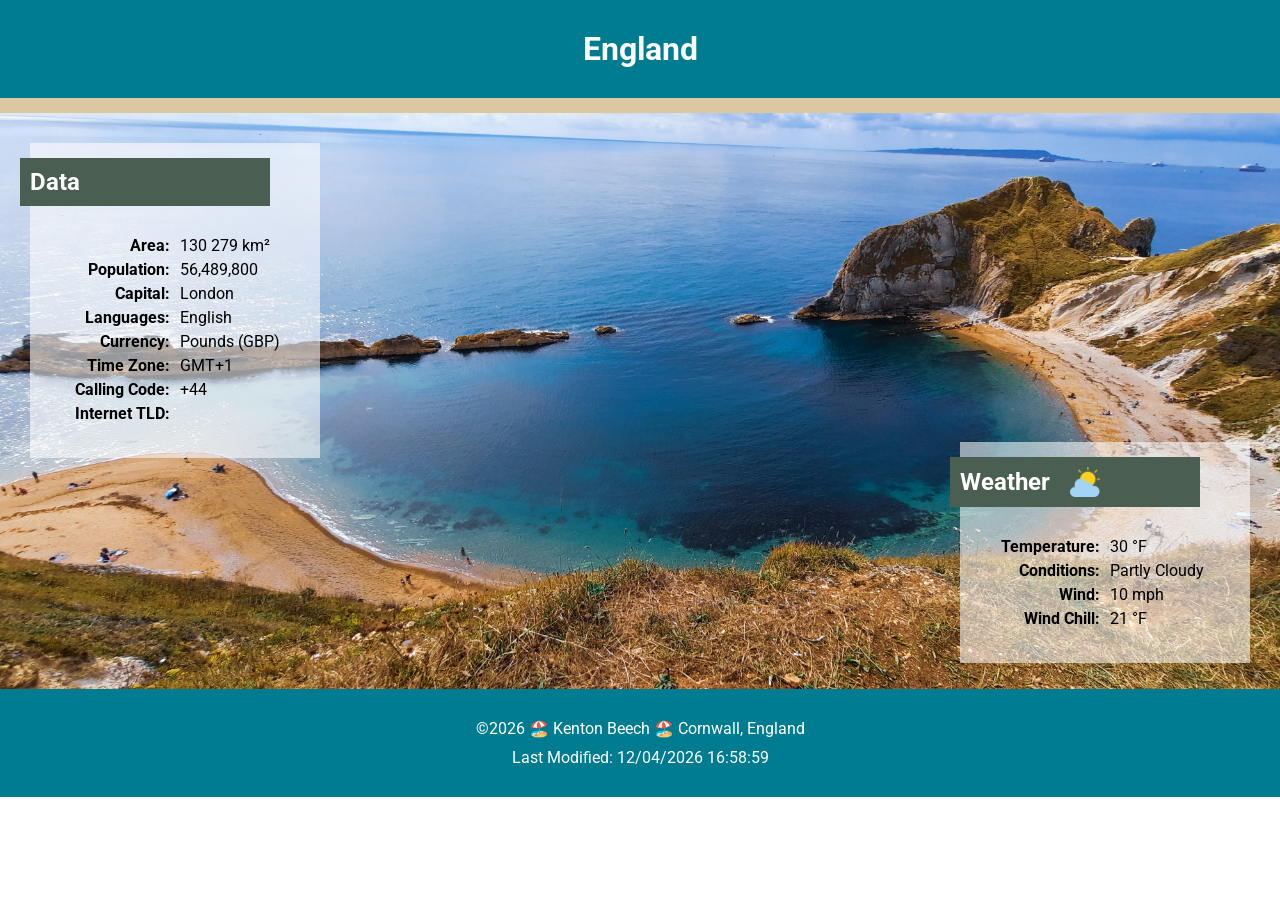
<file: place.html>
<!DOCTYPE html>
<html lang="en">
	<head>
		<meta charset="UTF-8" />
		<meta name="viewport" content="width=device-width, initial-scale=1.0" />
		<meta name="author" content="Kenton Beech" />
		<meta
			name="description"
			content="A webpage, showcasing my favorite place I have visited."
		/>

		<link rel="preconnect" href="https://fonts.googleapis.com" />
		<link rel="preconnect" href="https://fonts.gstatic.com" crossorigin />
		<link
			href="https://fonts.googleapis.com/css2?family=Roboto:ital,wght@0,100..900;1,100..900&display=swap"
			rel="stylesheet"
		/>

		<link rel="stylesheet" href="styles/place.css" />
		<script src="scripts/place.js" defer></script>
		<script src="scripts/getdates.js" defer></script>

		<title>Document</title>
	</head>
	<body>
		<header>
			<div id="HeaderContainer">
				<h1>England</h1>
				<hr />
			</div>
		</header>

		<main>
			<img src="images/cornwall.jpg" alt="" srcset="min-width: 980px" />
			<div id="Card-1" class="card">
				<div id="Heading1" class="heading">
					<h2>Data</h2>
				</div>

				<div class="card-content">
					<div class="stat">
						<span><strong>Area:</strong></span> 130 279 km²
					</div>
					<div class="stat">
						<span><strong>Population:</strong></span> 56,489,800
					</div>
					<div class="stat">
						<span><strong>Capital:</strong></span> London
					</div>
					<div class="stat">
						<span><strong>Languages:</strong></span> English
					</div>
					<div class="stat">
						<span><strong>Currency:</strong></span> Pounds (GBP)
					</div>
					<div class="stat">
						<span><strong>Time Zone:</strong></span> GMT+1
					</div>
					<div class="stat">
						<span><strong>Calling Code:</strong></span> +44
					</div>
					<div class="stat">
						<span><strong>Internet TLD:</strong></span>
					</div>
				</div>
			</div>

			<div id="Card-2" class="card">
				<div id="Heading2" class="heading">
					<h2>Weather</h2>
				</div>

				<div class="card-content">
					<div class="stat">
						<span><strong>Temperature:</strong></span> <span id="Temp"></span>
					</div>
					<div class="stat">
						<span><strong>Conditions:</strong></span> <span id="Cond"></span>
					</div>
					<div class="stat">
						<span><strong>Wind:</strong></span> <span id="Speed"></span>
					</div>
					<div class="stat">
						<span><strong>Wind Chill:</strong></span> <span id="Chill"></span>
					</div>
				</div>
			</div>
		</main>

		<footer>
			<div id="FooterContainer">
				<div id="TopText">
					<p>
						©<span id="currentyear"></span> 🏖️ Kenton Beech 🏖️ Cornwall, England
					</p>
				</div>

				<div id="BottomText">
					<p>Last Modified: <span id="lastModified"></span></p>
				</div>
			</div>
		</footer>
	</body>
</html>
</file>
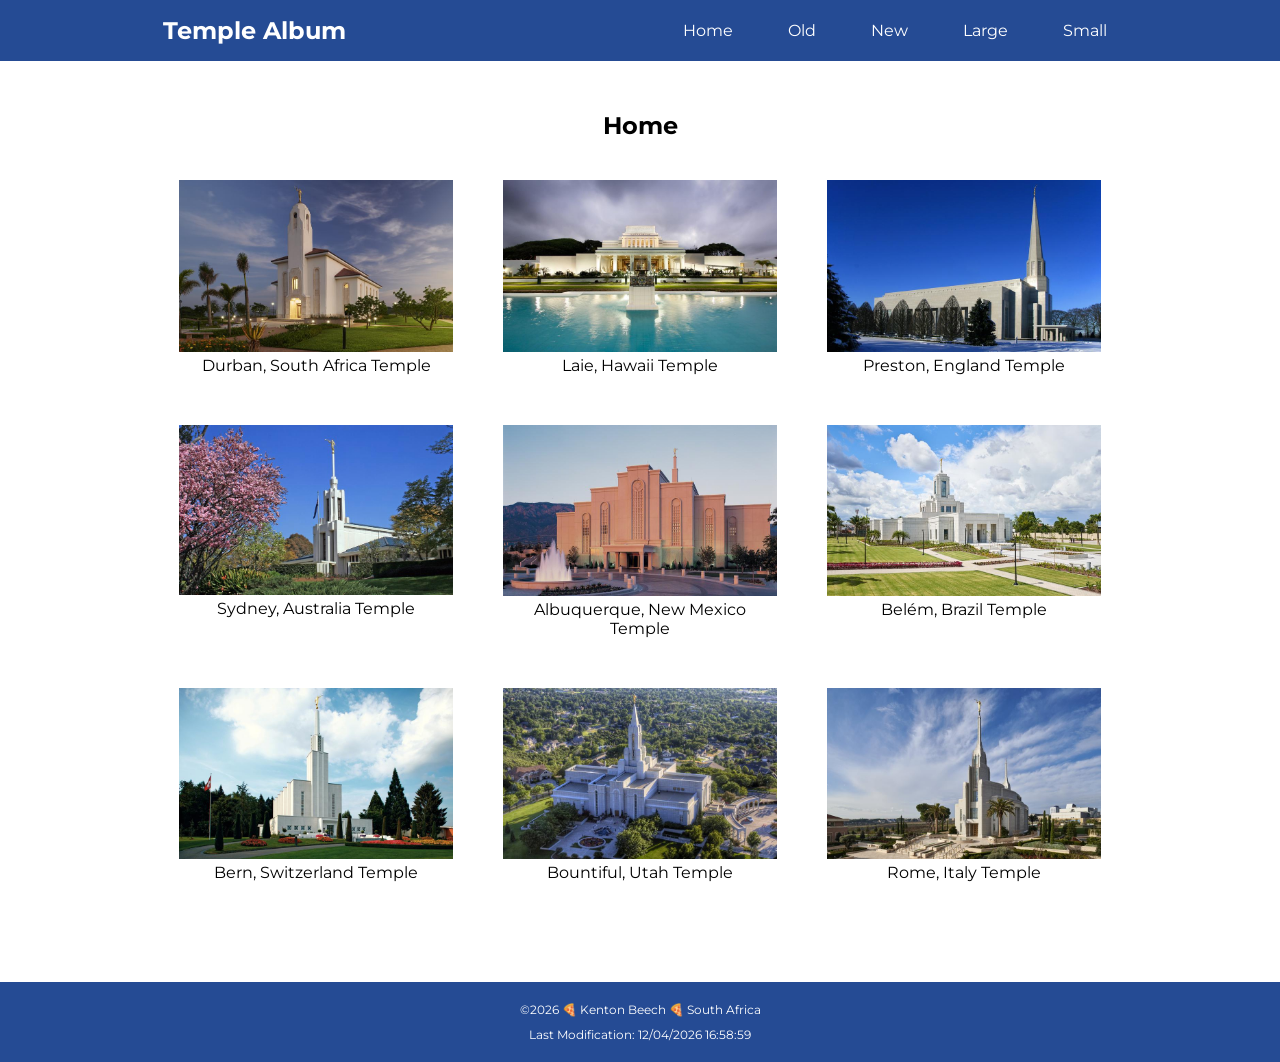
<file: temples.html>
<!DOCTYPE html>
<html lang="en">
	<head>
		<meta charset="UTF-8" />
		<meta name="viewport" content="width=device-width, initial-scale=1.0" />
		<meta
			name="description"
			content="This page is showcasing a grid layout of a list of temples."
		/>
		<meta name="author" content="Kenton Beech" />

		<link rel="icon" href="/images/temple.png" type="image/png" />
		<link rel="preconnect" href="https://fonts.googleapis.com" />
		<link rel="preconnect" href="https://fonts.gstatic.com" crossorigin />
		<link
			href="https://fonts.googleapis.com/css2?family=Montserrat:ital,wght@0,100..900;1,100..900&family=Roboto:ital,wght@0,100..900;1,100..900&display=swap"
			rel="stylesheet"
		/>

		<script src="scripts/temples.js" defer></script>
		<link rel="stylesheet" href="styles/temples.css" />
		<link rel="stylesheet" href="styles/temples-large.css" />

		<title>LDS Temples</title>
	</head>

	<body>
		<header>
			<div id="HeaderContainer">
				<div id="HeaderTitle">
					<h1>Temple Album</h1>
				</div>

				<nav>
					<ul>
						<li><a href="#">Home</a></li>
						<li><a href="#">Old</a></li>
						<li><a href="#">New</a></li>
						<li><a href="#">Large</a></li>
						<li><a href="#">Small</a></li>
					</ul>
				</nav>

				<div id="Hamburger">
					<span></span>
					<span></span>
					<span></span>
				</div>
			</div>
		</header>

		<main>
			<div id="MainContent">
				<div id="MainTitle">
					<h2>Home</h2>
				</div>

				<div id="GridContainer">
					<figure>
						<img
							src="images/durban-temple.jpg"
							alt="Durban, South Africa Temple"
							loading="lazy"
						/>
						<figcaption>Durban, South Africa Temple</figcaption>
					</figure>

					<figure>
						<img src="images/hawaii-temple.jpg" alt="Laie, Hawaii Temple" />
						<figcaption>Laie, Hawaii Temple</figcaption>
					</figure>

					<figure>
						<img
							src="images/preston-temple.jpg"
							alt="Preston, England Temple"
							loading="lazy"
						/>
						<figcaption>Preston, England Temple</figcaption>
					</figure>

					<figure>
						<img
							src="images/sydney-temple.jpg"
							alt="Sydney, Australia Temple"
							loading="lazy"
						/>
						<figcaption>Sydney, Australia Temple</figcaption>
					</figure>

					<figure>
						<img
							src="images/albuquerque-temple.jpg"
							alt="Albuquerque, New Mexico Temple"
							loading="lazy"
						/>
						<figcaption>Albuquerque, New Mexico Temple</figcaption>
					</figure>

					<figure>
						<img
							src="images/belem_brazil_temple.jpg"
							alt="Belém, Brazil Temple"
							loading="lazy"
						/>
						<figcaption>Belém, Brazil Temple</figcaption>
					</figure>

					<figure>
						<img
							src="images/bern-switzerland-temple.jpg"
							alt="Bern, Switzerland Temple"
							loading="lazy"
						/>
						<figcaption>Bern, Switzerland Temple</figcaption>
					</figure>

					<figure>
						<img
							src="images/bountiful-temple.jpg"
							alt="Bountiful, Utah Temple"
							loading="lazy"
						/>
						<figcaption>Bountiful, Utah Temple</figcaption>
					</figure>

					<figure>
						<img
							src="images/rome-temple.jpg"
							alt="Rome, Italy Temple"
							loading="lazy"
						/>
						<figcaption>Rome, Italy Temple</figcaption>
					</figure>
				</div>
			</div>
		</main>

		<footer>
			<div id="FooterContent">
				<span id="TopRow">
					<p>©<span id="currentyear"></span> 🍕 Kenton Beech 🍕 South Africa</p>
				</span>

				<span id="BottomRow">
					<p>Last Modification: <span id="lastModified"></span></p>
				</span>
			</div>
		</footer>

		<div id="Lightbox" class="lightbox">
			<span class="close">&times;</span>
			<img class="lightbox-content" id="LightboxImg" />
		</div>
	</body>
</html>
</file>
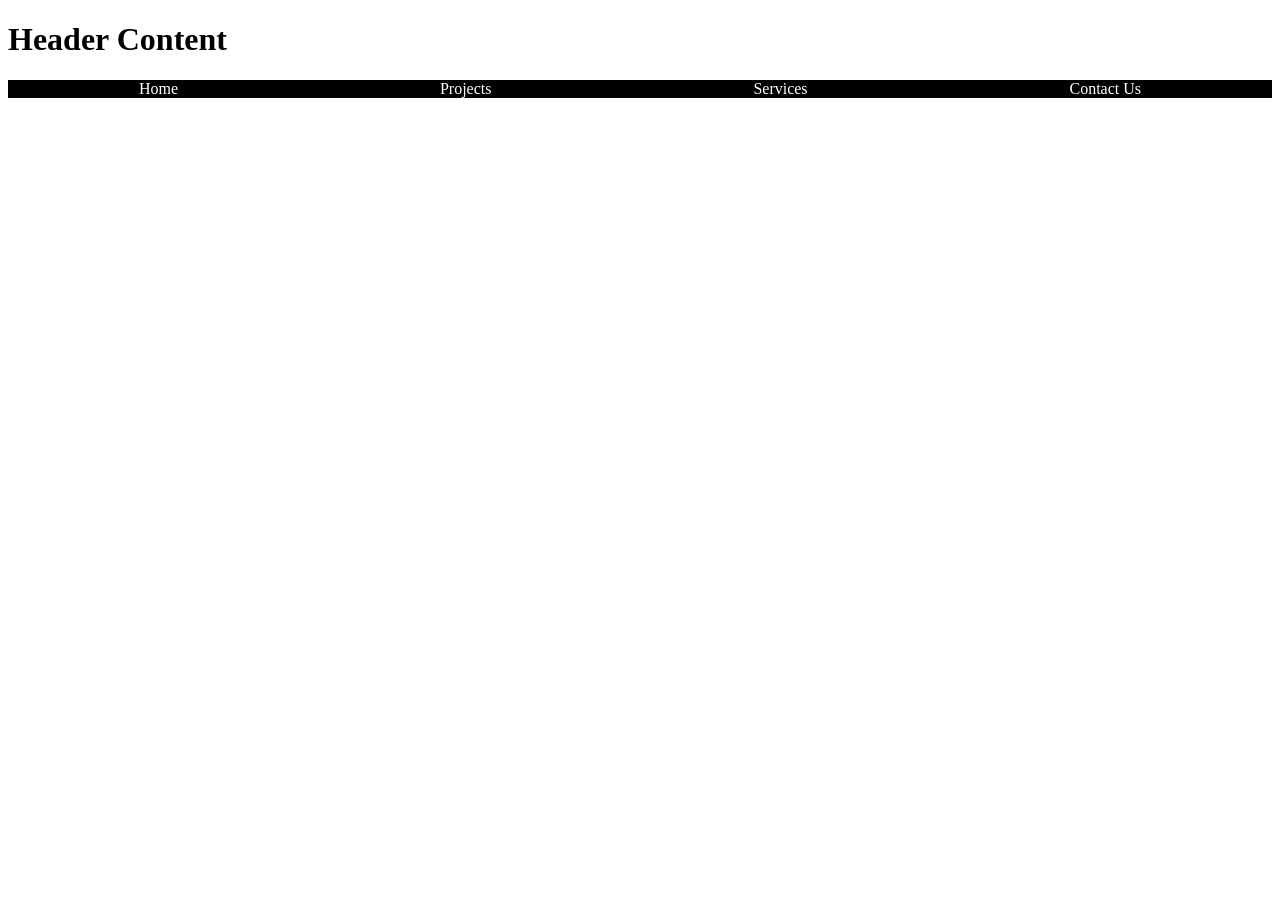
<file: week01/basic-layout.html>
<!DOCTYPE html>
<html lang="en">
	<head>
		<meta charset="UTF-8" />
		<meta name="viewport" content="width=device-width, initial-scale=1.0" />
		<title>Document</title>
		<link rel="stylesheet" href="styles/layout.css" />
		<h1>Header Content</h1>
	</head>
	<body>
		<div class="nav">
			<a href="#home">Home</a>
			<a href="#projects">Projects</a>
			<a href="#services">Services</a>
			<a href="#contact">Contact Us</a>
		</div>
	</body>
</html>
</file>
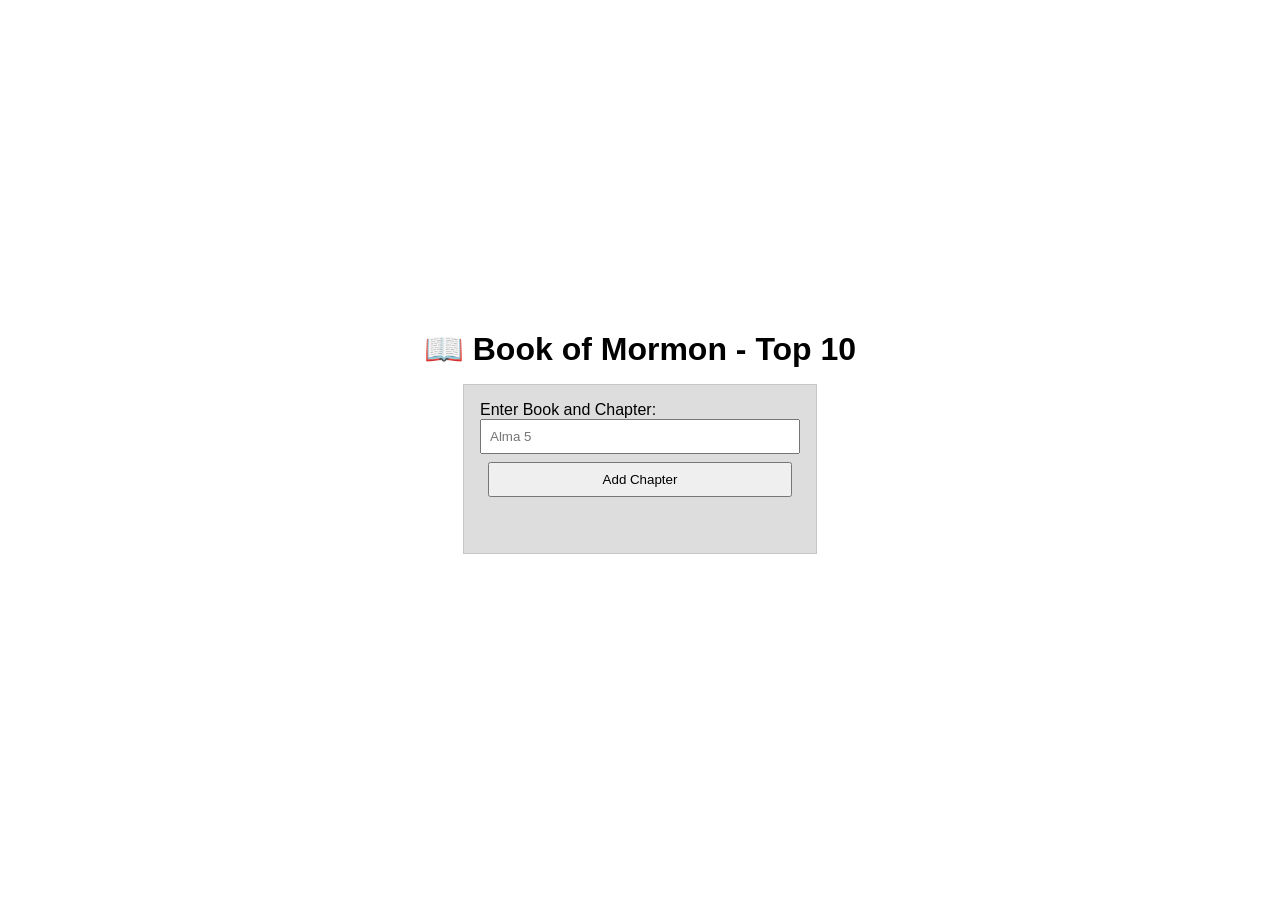
<file: week02/bom.html>
<!DOCTYPE html>
<html lang="en">
	<head>
		<meta charset="UTF-8" />
		<meta name="viewport" content="width=device-width, initial-scale=1.0" />
		<meta name="description" content="Book of Mormon Learning Activity" />
		<meta name="author" content="Kenton Beech" />
		<link rel="stylesheet" href="styles/bom.css" />
		<script src="scripts/bom.js" defer></script>

		<title>BoM Learning Activity</title>
	</head>
	<body>
		<h1>📖 Book of Mormon - Top 10</h1>
		<main>
			<label for="favchap">Enter Book and Chapter: </label>
			<input type="text" id="favchap" placeholder="Alma 5" />
			<button type="submit">Add Chapter</button>
			<ul id="list"></ul>
		</main>
	</body>
</html>
</file>
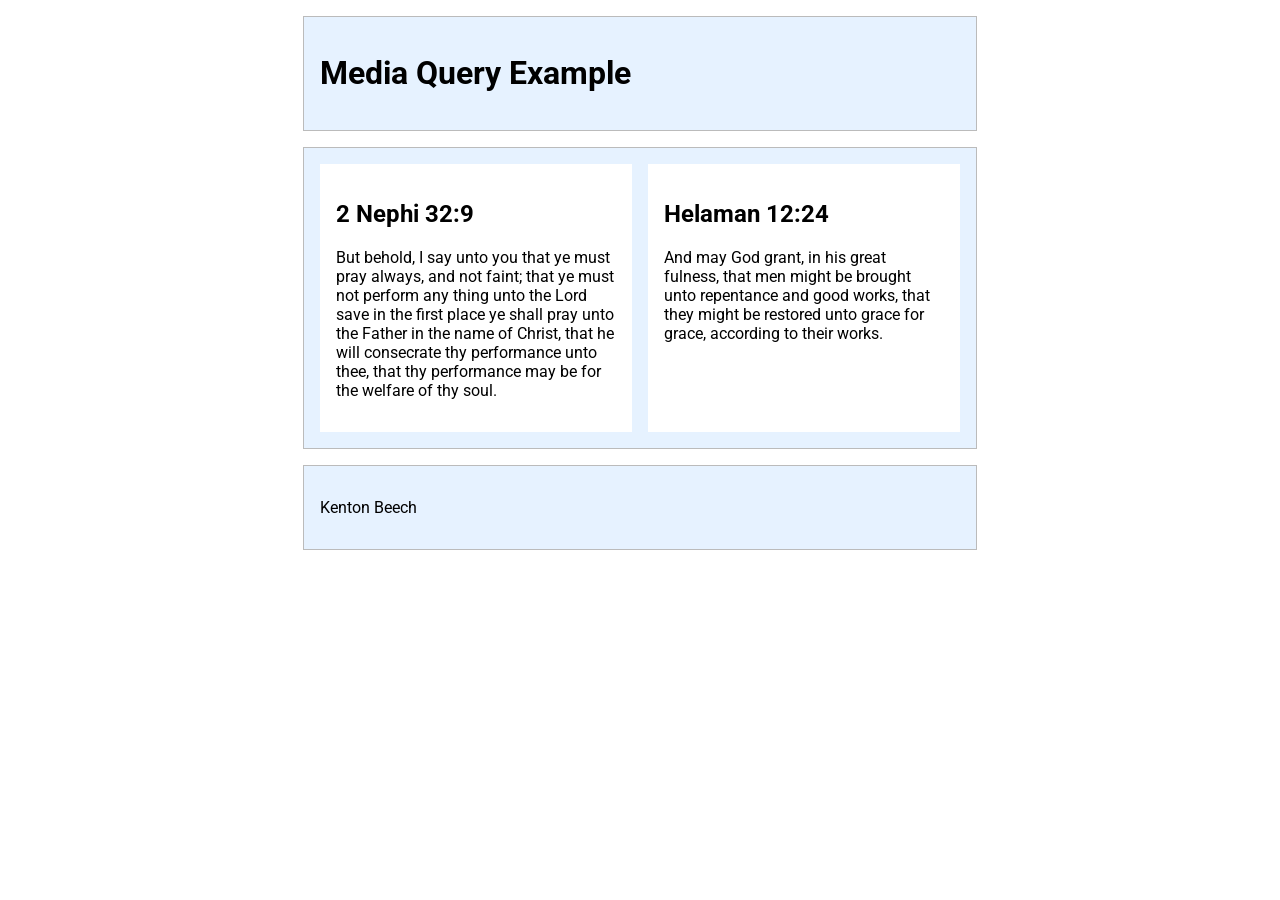
<file: week02/media-query.html>
<!DOCTYPE html>
<html lang="en">
	<head>
		<meta charset="UTF-8" />
		<meta name="viewport" content="width=device-width, initial-scale=1.0" />
		<meta
			name="description"
			content="Week 02 Learning Activity for Kenton Beech"
		/>
		<meta name="author" content="Kenton Beech" />
		<link rel="preconnect" href="https://fonts.googleapis.com" />
		<link rel="preconnect" href="https://fonts.gstatic.com" crossorigin />
		<link
			href="https://fonts.googleapis.com/css2?family=Montserrat:ital,wght@0,100..900;1,100..900&family=Roboto:ital,wght@0,100..900;1,100..900&display=swap"
			rel="stylesheet"
		/>
		<link rel="stylesheet" href="styles/media-query.css" />
		<link rel="stylesheet" href="styles/media-query-large.css" />
		<title>Kenton Beech - Week 02 Learning Activity</title>
	</head>
	<body>
		<header>
			<h1>Media Query Example</h1>
		</header>

		<main>
			<section>
				<h2>2 Nephi 32:9</h2>
				<p>
					But behold, I say unto you that ye must pray always, and not faint;
					that ye must not perform any thing unto the Lord save in the first
					place ye shall pray unto the Father in the name of Christ, that he
					will consecrate thy performance unto thee, that thy performance may be
					for the welfare of thy soul.
				</p>
			</section>

			<section>
				<h2>Helaman 12:24</h2>
				<p>
					And may God grant, in his great fulness, that men might be brought
					unto repentance and good works, that they might be restored unto grace
					for grace, according to their works.
				</p>
			</section>
		</main>

		<footer>
			<p>Kenton Beech</p>
		</footer>
	</body>
</html>
</file>
<file: styles/place.css>
* {
	font-family: 'Roboto', sans-serif;
	padding: 0;
	margin: 0;
}

:root {
	--bg-color: #007c91;
}

body {
	margin: 0;
}

/* HEADER STYLES */

#HeaderContainer {
	background: var(--bg-color);
}

#HeaderContainer h1 {
	text-align: center;
	margin: 0;
	padding: 30px 0;
	color: white;
}

hr {
	background: #dcc7a1;
	height: 15px;
	margin: 0;
	border: none;
}

/* END OF HEADER STYLES */

/* ///////////////////////////////////////////////////////////////////// */

/* MAIN STYLES */

main {
	/* background: url(/images/cornwall.jpg);
	background-position: top;
	background-repeat: no-repeat;
	background-size: cover;
	height: 80vh; */
	position: relative;
}

main picture {
	max-width: min-content;
	max-height: min-content;
}

main img {
	max-width: 100%;
}

.card {
	background: #ffffff90;
	max-width: 250px;
	width: 100%;
	padding: 15px 20px;
	position: absolute;
	margin: 30px;
}

.card > .heading {
	background: #4a5e52;
	/* max-width: max-content; */
	text-wrap: nowrap;
	color: white;
	padding: 10px;
	position: relative;
	left: -30px;
}

.card > #Heading2 h2 {
	display: flex;
	align-items: center;
	flex-wrap: wrap;
	gap: 20px;
}

.card > #Heading2 h2::after {
	content: '';
	background: url(/images/weather.png);
	background-size: contain;
	display: block;
	width: 30px;
	height: 30px;
}

.card-content {
	padding: 30px 0 20px;
}

.card-content .stat {
	display: grid;
	grid-template-columns: repeat(2, 1fr);
	gap: 10px;
	padding-bottom: 5px;
}

.card-content .stat:last-child {
	padding: 0;
}

.card-content .stat span:first-child {
	text-align: end;
}

#Card-1 {
	top: 0;
	left: 0;
}

#Card-2 {
	bottom: 0;
	right: 0;
}

/* END OF MAIN STYLES */

/* ///////////////////////////////////////////////////////////////////// */

/* FOOTER STYLES */

#FooterContainer {
	background: var(--bg-color);
	position: relative;
	top: -4px;
}

#FooterContainer p {
	text-align: center;
	margin: 0;
	color: white;
}

#FooterContainer #TopText p {
	padding: 30px 0 10px;
}

#FooterContainer #BottomText p {
	padding: 0 0 30px;
}

/* END OF FOOTER STYLES */

@media (max-width: 800px) {
	.card {
		position: relative;
		margin: auto;
	}
	#Card-1 {
		margin-bottom: 30px;
	}
	/* img {
		display: none;
	} */
	/* main {
		background-image: url(/images/cornwall.jpg);
		background-position: top right;
		background-size: cover;
		background-repeat: no-repeat;
		padding: 30px 0;
	} */
	#FooterContainer {
		padding: 0 10px;
	}
}
</file>
<file: styles/temples.css>
* {
	font-family: 'Montserrat', sans-serif;
	box-sizing: border-box;
	user-select: none;
	-webkit-user-drag: none;
}

:root {
	--bg-color: #254b94;
	--header-footer-color: #fff;
}

body {
	margin: 0;
	padding: 0;
	overflow-x: hidden;
}

main {
	max-width: 1220px;
	width: 90%;
	margin: auto;
}

header {
	position: sticky;
	top: 0;
}

#HeaderContainer {
	display: flex;
	align-items: center;
	justify-content: space-around;
	background: var(--bg-color);
}

#HeaderTitle {
	position: relative;
	z-index: 1;
}

#HeaderTitle > h1 {
	color: var(--header-footer-color);
	font-size: 1.5em;
}

nav {
	background: var(--bg-color);
	width: 100%;
	height: 100vh;
	position: fixed;
	top: 0;
	left: 0;
	transform: translateY(-100vh);
	transition: transform 1s ease;
}

nav.active {
	transform: translateY(0);
}

nav > ul {
	display: flex;
	flex-direction: column;
	align-items: center;
	justify-content: center;
	gap: 35px;
	position: fixed;
	top: -17px;
	width: 100%;
	height: 100%;
	padding: 0;
}

nav > ul > li {
	list-style-type: none;
	opacity: 0;
	transition: opacity 0.1s ease;
}

nav.active > ul > li {
	opacity: 1;
	transition: opacity 1s ease 0.5s;
}

nav > ul > li > a {
	color: var(--header-footer-color);
	text-decoration: none;
	font-size: 30px;
}

#Hamburger {
	position: relative;
	cursor: pointer;
}

#Hamburger span {
	display: block;
	position: relative;
	margin-bottom: 5px;
	width: 25px;
	height: 2px;
	background: #fff;
	transform: translateX(0);
	transition: transform 1s ease;
}

#Hamburger.active span:first-child {
	transform: rotate(-45deg) translateY(10px);
	transition: transform 1s ease;
}

#Hamburger.active span:nth-child(2) {
	transform: translateX(200px);
	transition: transform 1s ease;
}

#Hamburger.active span:last-child {
	transform: rotate(45deg) translateY(-10px);
	transition: transform 1s ease;
}

#MainTitle h2 {
	text-align: center;
	margin: 50px 0 40px;
}

#GridContainer {
	display: grid;
	grid-template-columns: repeat(auto-fit, minmax(240px, 1fr));
	gap: 50px;
	max-width: 1080px;
	width: 80%;
	margin: auto;
}

#GridContainer figure {
	margin: 0;
}

#GridContainer figure img {
	max-width: 100%;
	cursor: pointer;
}

#GridContainer figcaption {
	text-align: center;
}

footer {
	margin-top: 100px;
}

#FooterContent {
	background: var(--bg-color);
	padding: 20px;
}

#FooterContent p {
	margin: 0;
	text-align: center;
	color: var(--header-footer-color);
	font-size: 12px;
}

#TopRow p {
	margin-bottom: 10px;
}

.lightbox {
	display: none;
	position: fixed;
	z-index: 999;
	/* padding-top: 60px; */
	left: 0;
	top: 0;
	width: 100%;
	height: 100%;
	overflow: auto;
	background-color: rgba(0, 0, 0, 0.9);
}

.lightbox-content {
	display: block;
	margin: auto;
	max-width: 80%;
	max-height: 80%;
	position: relative;
	top: 50%;
	transform: translateY(-50%);
}

.close {
	position: absolute;
	top: 20px;
	right: 35px;
	font-size: 40px;
	color: #fff;
	cursor: pointer;
}
</file>
<file: styles/temples-large.css>
@media screen and (min-width: 768px) {
	#Hamburger {
		display: none;
	}

	nav {
		width: auto;
		height: auto;
		position: relative;
		transform: translateY(0);
	}

	nav > ul {
		flex-direction: row;
		position: relative;
		top: 0;
	}

	nav > ul > li {
		opacity: 1;
	}

	nav > ul > li > a {
		font-size: 16px;
		padding: 5px 10px;
	}

	nav > ul > li > a:hover {
		color: orange;
	}
}
</file>
<file: week01/styles/layout.css>
.nav {
	display: flex;
	justify-content: space-around;
	background-color: black;
}

.nav a {
	text-decoration: none;
	color: white;
}
</file>
<file: week02/styles/bom.css>
* {
	margin: 0;
	padding: 0;
}

body {
	height: 100vh;
	display: flex;
	flex-direction: column;
	align-items: center;
	justify-content: center;
	font-family: Acme, Arial, sans-serif;
}

h1 {
	font-size: 1.5rem;
}

main {
	margin: 1rem auto;
	border: 1px solid rgb(0 0 0 / 0.1);
	padding: 1rem;
	background-color: #ddd;
	display: flex;
	flex-direction: column;
}

input,
button {
	padding: 0.5rem;
}

button {
	margin: 0.5rem;
}

.delete {
	width: fit-content;
}

.input {
	display: flex;
	gap: 1rem;
}

.list {
	padding: 0.5rem;
}

ul {
	margin: 1rem;
	list-style: none;
}

li {
	display: flex;
	align-items: center;
	justify-content: space-between;
}

@media only screen and (min-width: 32.5em) {
	h1 {
		font-size: 2rem;
	}

	main {
		width: 320px;
	}
}
</file>
<file: week02/styles/media-query.css>
body {
	font-family: 'Roboto', sans-serif;
}

header,
main,
footer {
	max-width: 640px;
	margin: 1rem auto;
	border: 1px solid #bbb;
	padding: 1rem;
	background-color: #e6f2ff;
}

main {
	display: grid;
	grid-template-columns: 1fr;
	grid-gap: 1rem;
}

section {
	padding: 1rem;
	background-color: #fff;
}
</file>
<file: week02/styles/media-query-large.css>
@media screen and (min-width: 500px) {
	main {
		grid-template-columns: 1fr 1fr;
	}
}
</file>
